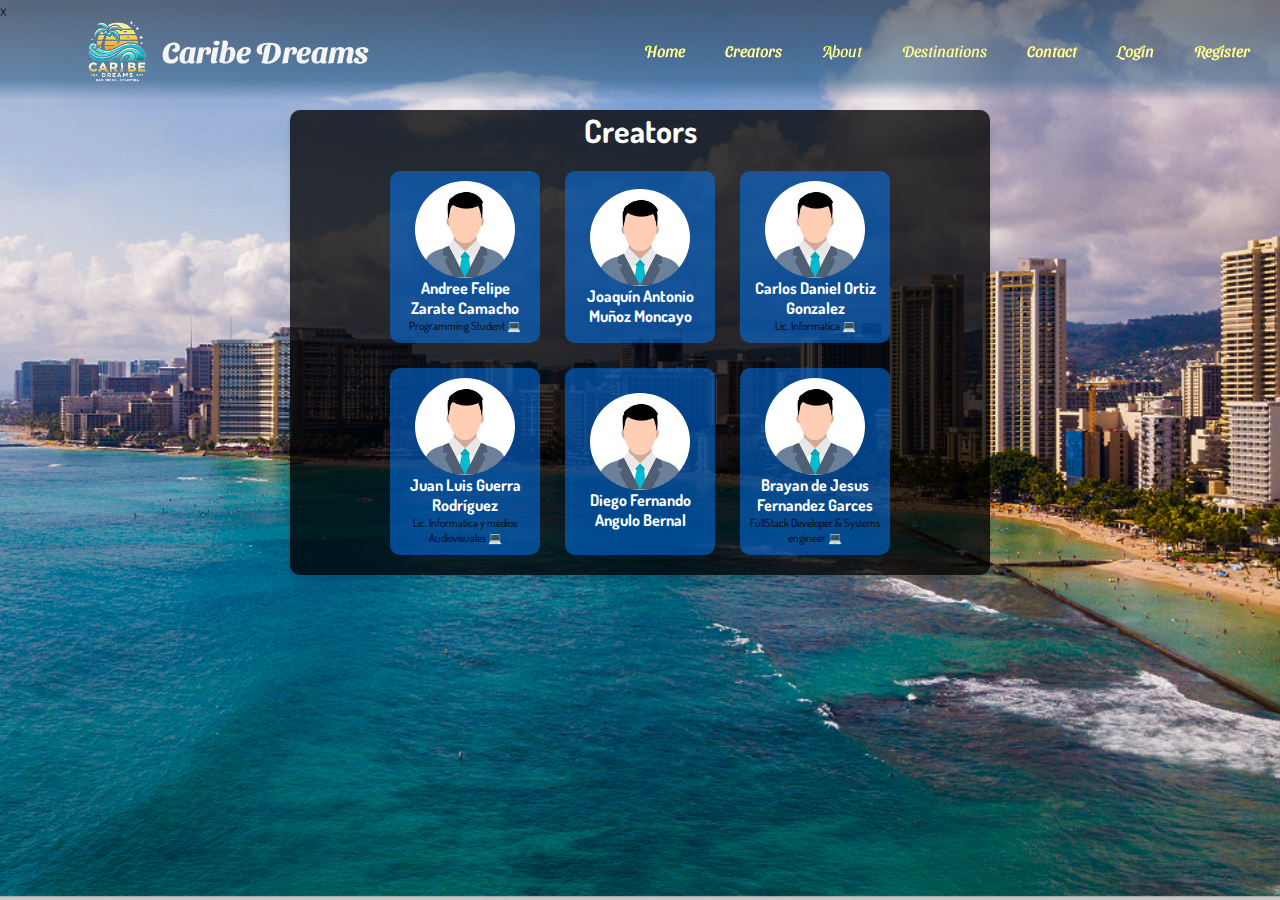
<file: about.html>
x<!DOCTYPE html>
<html lang="en">
<head>
    <meta charset="UTF-8">
    <meta name="viewport" content="width=device-width, initial-scale=1.0">
    <title>Document</title>    
    <link rel="stylesheet" href="css/style.css">
    <link rel="preconnect" href="https://fonts.googleapis.com">
    <link rel="preconnect" href="https://fonts.gstatic.com" crossorigin>
    <link href="https://fonts.googleapis.com/css2?family=Dosis:wght@200..800&family=Sansita+Swashed:wght@300..900&display=swap" rel="stylesheet">
    <script src="./javascript/javascript.js" defer></script>
</head>
<body>
    <div class="background-container">
        <header class="navbar">
            <div class="navbar-container">
                <div class="logo">
                    <a href="index.html">
                        <img src="assets/images/logo.png" alt="Caribe Dreams">
                        <span>Caribe Dreams</span>
                    </a>
                </div>
                <div class="hamburger-btn">
                    <span></span>
                    <span></span>
                    <span></span>
                </div>
            </div>
            <nav class="nav-menu">
                <ul class="nav-list">
                    <li>
                        <a href="#" class="redirectToIndex">Home</a>
                    </li>
                    <li>
                        <a href="#" class="redirectToCreators">Creators</a>
                    </li>
                    <li class="dropdown">
                        <a href="#"  class="dropdown-toggle">About</a>                    
                    </li>
                    <li class="dropdown">
                        <a href="#" class="dropdown-toggle">Destinations</a>
                        <ul class="dropdown-menu">
                            <li class="specific"><a href="#">Bolívar</a></li>
                            <li class="specific"><a href="#">Córdoba</a></li>
                            <li class="specific"><a href="#">Sucre</a></li>
                            <li class="specific"><a href="#">San Andrés y Providencia</a></li>
                        </ul>
                    </li>
                    
                    <li>
                        <a href="#"  class="redirectToContact">
                           Contact
                        </a>
                    </li>
                    <li>
                        <a href="login.html" class="redirectToLogIn" >
                           Login
                        </a>
                    </li>
                    <li>
                        <a href="register.html" class="edirrectToLogOut hidden"  >
                           Register
                        </a>
                    </li>
                </ul>
            </nav>
        </header>
    </div>
    <section class="welcome-section">
        <div class="card-creator">
            <div class="welcome-container">
                <h1>Creators</h1>
                <div class="cont-creators">
                    <div class="creators">
                        <img src="assets/images/user.png" alt="">
                        <h3>Andree Felipe Zarate Camacho</h3>
                        <p>Programming Student 💻</p>
                    </div>
                    <div class="creators">
                        <img src="assets/images/user.png" alt="">
                        <h3>Joaquín Antonio Muñoz Moncayo</h3>
                    </div>
                    <div class="creators">
                        <img src="assets/images/user.png" alt="">
                        <h3>Carlos Daniel Ortiz Gonzalez</h3>
                        <p>Lic. Informatica 💻</p>
                    </div>
                    <div class="creators">
                        <img src="assets/images/user.png" alt="">
                        <h3>Juan Luis Guerra Rodríguez</h3>
                        <p>Lic. Informatica y medios Audiovisuales 💻</p>
                    </div>
                    <div class="creators">
                        <img src="assets/images/user.png" alt="">
                        <h3>Diego Fernando Angulo Bernal</h3>
                    </div>
                    <div class="creators">
                        <img src="assets/images/user.png" alt="">
                        <h3>Brayan de Jesus Fernandez Garces</h3>
                        <p>FullStack Developer & Systems engineer 💻</p>
                    </div>  
                </div>         
            </div>
        </div>
    </section>
</body>
</html>
</file>
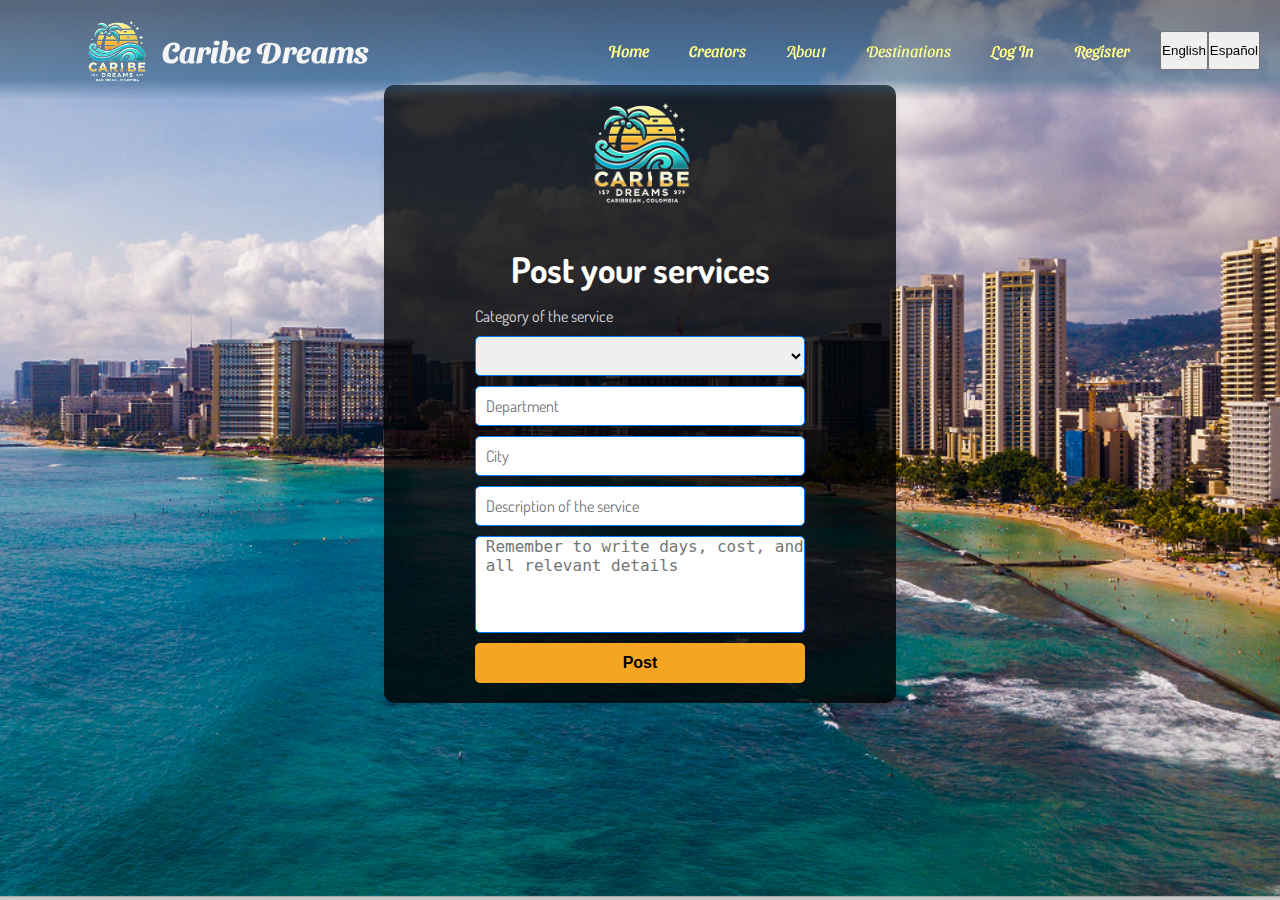
<file: add-services.html>
<!DOCTYPE html>
<html lang="en">

<head>
    <meta charset="UTF-8">
    <meta name="viewport" content="width=device-width, initial-scale=1.0">
    <link rel="stylesheet" href="https://fonts.googleapis.com/css2?family=Material+Symbols+Outlined:opsz,wght,FILL,GRAD@24,400,0,0" />
    <link rel="stylesheet" href="css/style.css">
    <link rel="stylesheet" href="css/register.css">
    <link rel="preconnect" href="https://fonts.googleapis.com">
    <link rel="preconnect" href="https://fonts.gstatic.com" crossorigin>
    <link href="https://fonts.googleapis.com/css2?family=Dosis:wght@200..800&family=Oswald:wght@200..700&display=swap" rel="stylesheet">
    <link rel="stylesheet" href="https://fonts.googleapis.com/css2?family=Material+Symbols+Outlined:opsz,wght,FILL,GRAD@20..48,100..700,0..1,-50..200" />
    <link href="https://fonts.googleapis.com/css2?family=Dosis:wght@200..800&family=Sansita+Swashed:wght@300..900&display=swap" rel="stylesheet">
    <title>Add Service - Caribe Dreams</title>
    <script src="./javascript/register.js" defer></script>
    <script src="javascript/javascript.js"></script>

</head>
<body>
    <div class="background-container">
        <header class="navbar">
            <div class="navbar-container">
                <div class="logo">
                    <a href="index.html">
                        <img src="assets/images/logo.png" alt="Caribe Dreams">
                        <span>Caribe Dreams</span>
                    </a>
                </div>
                <div class="hamburger-btn">
                    <span></span>
                    <span></span>
                    <span></span>
                </div>
            </div>
            <nav class="nav-menu">
                <ul class="nav-list">
                    <li>
                        <a data-i18n="menu-inicio" href="#" class="redirectToIndex">Home</a>
                    </li>
                    <li>
                        <a href="#" data-i18n="menu-creadores" class="redirectToCreators">Creators</a>
                    </li>
                    <li class="dropdown">
                        <a href="about.html" data-i18n="menu-acerca-de"  class="dropdown-toggle">About</a>                    
                    </li>
                    <li class="dropdown">
                        <a href="#" data-i18n="menu-destinos" class="dropdown-toggle">Destinations</a>
                        <ul class="dropdown-menu">
                            <li class="specific"><a href="#">Bolívar</a></li>
                            <li class="specific"><a href="#">Córdoba</a></li>
                            <li class="specific"><a href="#">Sucre</a></li>
                            <li class="specific"><a href="#">San Andrés y Providencia</a></li>
                        </ul>
                    </li>
                    <li>
                        <a href="login.html" data-i18n="menu-iniciar-sesion" class="redirectToLogIn" >
                           Login
                        </a>
                    </li>
                    <li>
                        <a href="select-register.html" data-i18n="registro" class="edirrectToLogOut hidden"  >
                           Register
                        </a>
                    </li>
                    <li>
                        <button class="btn-idiomas" id="btn-english">English</button>
                        <button class="btn-idiomas" id="btn-spanish">Español</button>
                    </li>
                </ul>
            </nav>
        </header>
    </div>

    <section class="welcome-section-register">
        <div class="card-background-register" id="register-card">
            <div class="cont-services">
                <a href="Index.html"><img src="assets/images/logo.png" class="register-logo"></a>
                <h2 data-i18n="post-services">Post your services</h2>
                <div class="cont-form-services">
                    <form action="" id="form-services">
                        <label for="servicies" data-i18n="title-services">Category of the service</label>
                        <select name="servicies" id="servicies" aria-placeholder="sdsdsdsd">
                            <option value=""></option>
                            <option value="hospitality" data-i18n="alojamiento">Accommodation and Hospitality</option>
                            <option value="restaurants" data-i18n="restaurantes">Restaurants and Gastronomy</option>
                        </select>
                        <input type="text" name="departamento" placeholder="Department" data-i18n="[placeholder]departamento" required>
                        <input type="text" name="city" placeholder="City" data-i18n="[placeholder]ciudad" required>
                        <input type="text" name="descripcion" placeholder="Description of the service" data-i18n="[placeholder]servicio" required>
                        <textarea name="" id="" cols="30" rows="5" placeholder="Remember to write days, cost, and all relevant details" data-i18n="[placeholder]textarea"></textarea>
                        <button type="submit" id="btn-guardar-serv" data-i18n="guardar">Post</button>
                    </form>
                </div>
            </div>
                
        </div>
    </section>

    
    <script src="javascript/traducciones.js" type="module"></script>
</body>
</html>
</file>
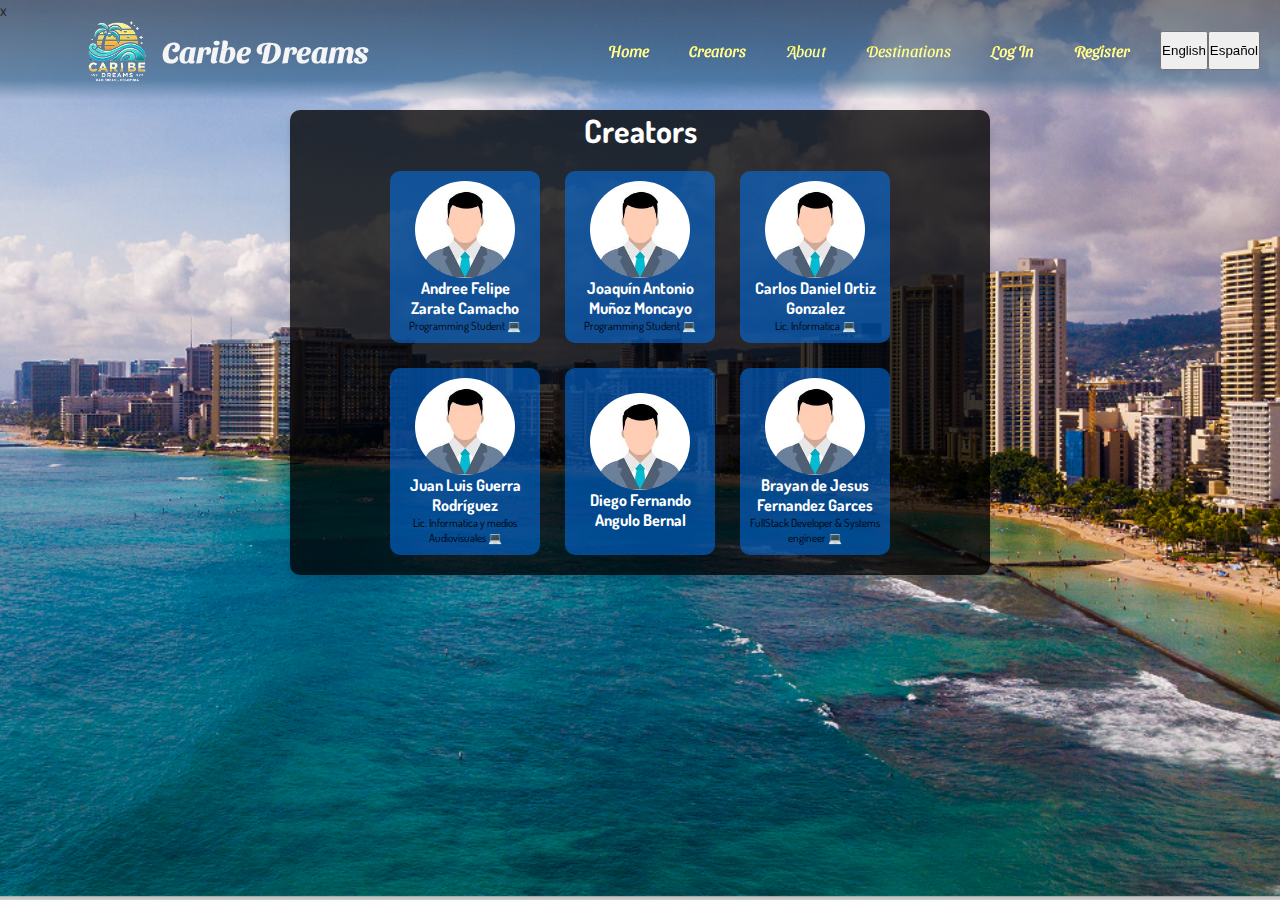
<file: creators.html>
x<!DOCTYPE html>
<html lang="en">
<head>
    <meta charset="UTF-8">
    <meta name="viewport" content="width=device-width, initial-scale=1.0">
    <link rel="stylesheet" href="css/style.css">
    <link rel="preconnect" href="https://fonts.googleapis.com">
    <link rel="preconnect" href="https://fonts.gstatic.com" crossorigin>
    <link href="https://fonts.googleapis.com/css2?family=Dosis:wght@200..800&family=Sansita+Swashed:wght@300..900&display=swap" rel="stylesheet">
    <title>Creators - Caribe Dreams</title>    
    <script src="./javascript/javascript.js" defer></script>
</head>
<body>
    <div class="background-container">
        <header class="navbar">
            <div class="navbar-container">
                <div class="logo">
                    <a href="index.html">
                        <img src="assets/images/logo.png" alt="Caribe Dreams">
                        <span>Caribe Dreams</span>
                    </a>
                </div>
                <div class="hamburger-btn">
                    <span></span>
                    <span></span>
                    <span></span>
                </div>
            </div>
            <nav class="nav-menu">
                <ul class="nav-list">
                    <li>
                        <a data-i18n="menu-inicio" href="#" class="redirectToIndex">Home</a>
                    </li>
                    <li>
                        <a href="#" data-i18n="menu-creadores" class="redirectToCreators">Creators</a>
                    </li>
                    <li class="dropdown">
                        <a href="#" data-i18n="menu-acerca-de"  class="dropdown-toggle">About</a>                    
                    </li>
                    <li class="dropdown">
                        <a href="#" data-i18n="menu-destinos" class="dropdown-toggle">Destinations</a>
                        <ul class="dropdown-menu">
                            <li class="specific"><a href="#">Bolívar</a></li>
                            <li class="specific"><a href="#">Córdoba</a></li>
                            <li class="specific"><a href="#">Sucre</a></li>
                            <li class="specific"><a href="#">San Andrés y Providencia</a></li>
                        </ul>
                    </li>
                    <li>
                        <a href="login.html" data-i18n="menu-iniciar-sesion" class="redirectToLogIn" >
                           Login
                        </a>
                    </li>
                    <li>
                        <a href="select-register.html" data-i18n="menu-registro" class="edirrectToLogOut hidden"  >
                           Register
                        </a>
                    </li>
                    <li>
                        <button id="btn-english">English</button>
                        <button id="btn-spanish">Español</button>
                    </li>
                </ul>
            </nav>
        </header>
    </div>
    <section class="welcome-section">
        <div class="card-creator">
            <div class="welcome-container">
                <h1 data-i18n="creadores">Creators</h1>
                <div class="cont-creators">
                    <div class="creators">
                        <img src="assets/images/user.png" alt="">
                        <h3>Andree Felipe Zarate Camacho</h3>
                        <p>Programming Student 💻</p>
                    </div>
                    <div class="creators">
                        <img src="assets/images/user.png" alt="">
                        <h3>Joaquín Antonio Muñoz Moncayo</h3>
                        <p>Programming Student 💻</p>
                    </div>
                    <div class="creators">
                        <img src="assets/images/user.png" alt="">
                        <h3>Carlos Daniel Ortiz Gonzalez</h3>
                        <p>Lic. Informatica 💻</p>
                    </div>
                    <div class="creators">
                        <img src="assets/images/user.png" alt="">
                        <h3>Juan Luis Guerra Rodríguez</h3>
                        <p>Lic. Informatica y medios Audiovisuales 💻</p>
                    </div>
                    <div class="creators">
                        <img src="assets/images/user.png" alt="">
                        <h3>Diego Fernando Angulo Bernal</h3>
                    </div>
                    <div class="creators">
                        <img src="assets/images/user.png" alt="">
                        <h3>Brayan de Jesus Fernandez Garces</h3>
                        <p>FullStack Developer & Systems engineer 💻</p>
                    </div>  
                </div>         
            </div>
        </div>
    </section>
    <script src="javascript/traducciones.js" type="module"></script>
</body>
</html>
</file>
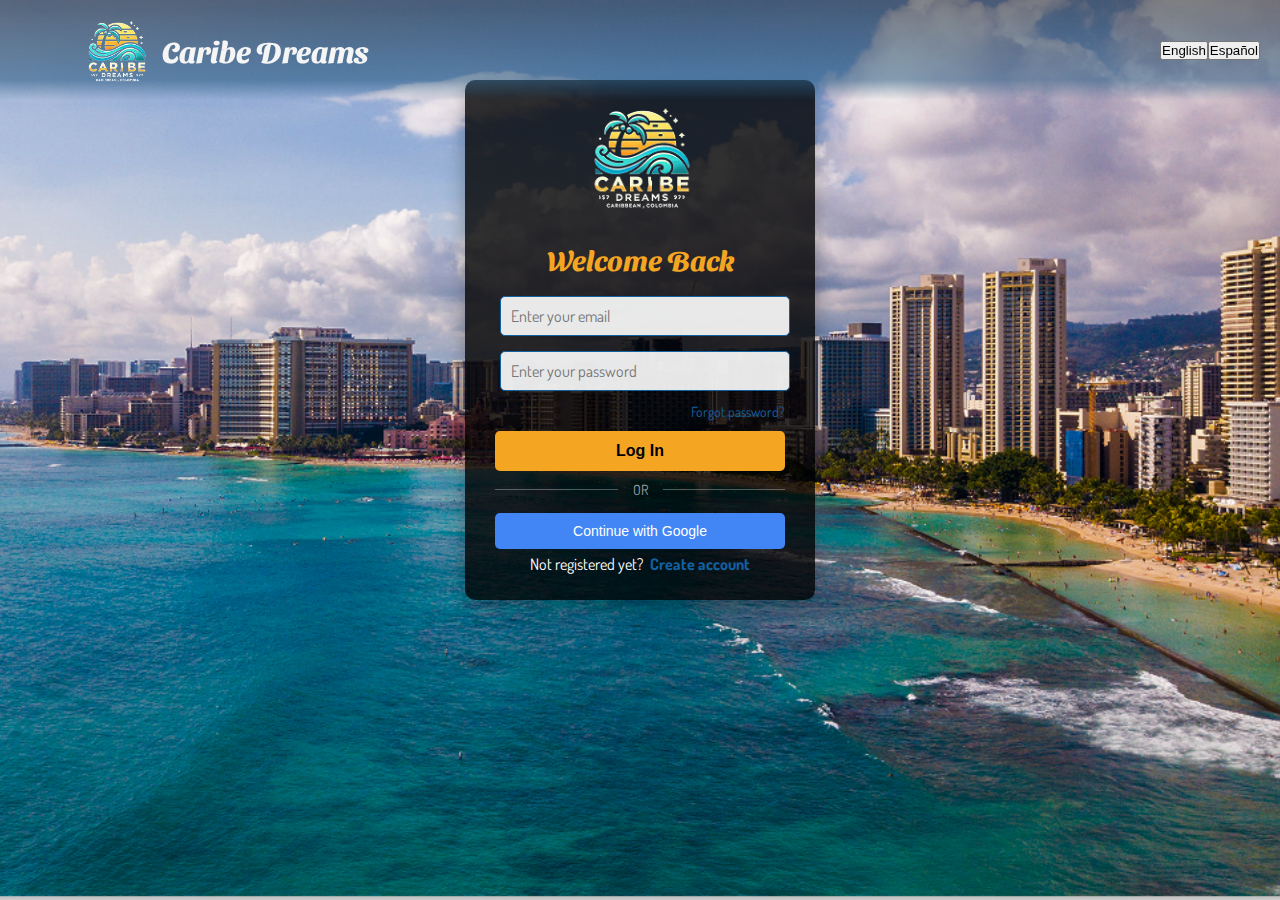
<file: login.html>
<!DOCTYPE html>
<html lang="en">

<head>
    <meta charset="UTF-8">
    <meta name="viewport" content="width=device-width, initial-scale=1.0">
    <link rel="preconnect" href="https://fonts.googleapis.com">
    <link rel="preconnect" href="https://fonts.gstatic.com" crossorigin>
    <link href="https://fonts.googleapis.com/css2?family=Dosis:wght@200..800&family=Oswald:wght@200..700&display=swap" rel="stylesheet">
    <link rel="stylesheet" href="https://fonts.googleapis.com/css2?family=Material+Symbols+Outlined:opsz,wght,FILL,GRAD@20..48,100..700,0..1,-50..200" />
    <link href="https://fonts.googleapis.com/css2?family=Dosis:wght@200..800&family=Sansita+Swashed:wght@300..900&display=swap" rel="stylesheet">
    <link rel="stylesheet" href="css/style.css">
    <title>Login - Caribe Dreams</title>
    <script src="javascript/javascript.js" defer></script>
</head>

<body>
    <div class="background-container">
        <header class="navbar">
            <div class="navbar-container">
                <div class="logo">
                    <a href="index.html">
                        <img src="assets/images/logo.png" alt="Caribe Dreams">
                        <span>Caribe Dreams</span>
                    </a>
                </div>
                <div class="hamburger-btn">
                    <span></span>
                    <span></span>
                    <span></span>
                </div>
            </div>
            <nav class="nav-menu">
                <ul class="nav-list">
                    <li>
                        <button id="btn-english">English</button>
                        <button id="btn-spanish">Español</button>
                    </li>
                </ul>
            </nav>
        </header>
    </div>

    
    <section class="welcome-section">
        <div class="login-card">
            <div class="login-header">
                <a href="index.html"><img src="assets/images/logo.png" alt="Caribe Dreams" class="login-logo"></a>
                <h2 data-i18n="bienvenido">Welcome Back</h2>
            </div>
            <form id="login-form" class="login-form">
                <div class="form-group">
                    <input  type="email" id="loginEmail" name="loginEmail" placeholder="Enter your email" data-i18n="[placeholder]email_placeholder" required>
                </div>
                <div class="form-group">
                    <input type="password" id="loginPassword" name="loginPassword" placeholder="Enter your password" data-i18n="[placeholder]pass_placeholder" required>
                </div>
                <div class="forgot-password">
                    <a href="passwordForgotten.html" data-i18n="forgot-password">Forgot password?</a>
                </div>
                <button type="submit" class="login-btn" data-i18n="menu-iniciar-sesion">Log In</button>
                
                <div class="divider">
                    <div class="divider-line"></div>
                    <div class="divider-text" data-i18n="o">OR</div>
                    <div class="divider-line"></div>
                </div>
                
                <div class="social-login">
                    <button type="button" class="social-btn" data-i18n="google">Continue with Google</button>
                </div>
                
                <div class="register-link">
                    <p data-i18n="no-registrado">Not registered yet? </p> <a href="select-register.html" data-i18n="crear-cuenta">Create account</a>
                </div>
            </form>
        </div>
    </section>
    <script src="javascript/traducciones.js" type="module"></script>
</body>

</html>
</file>
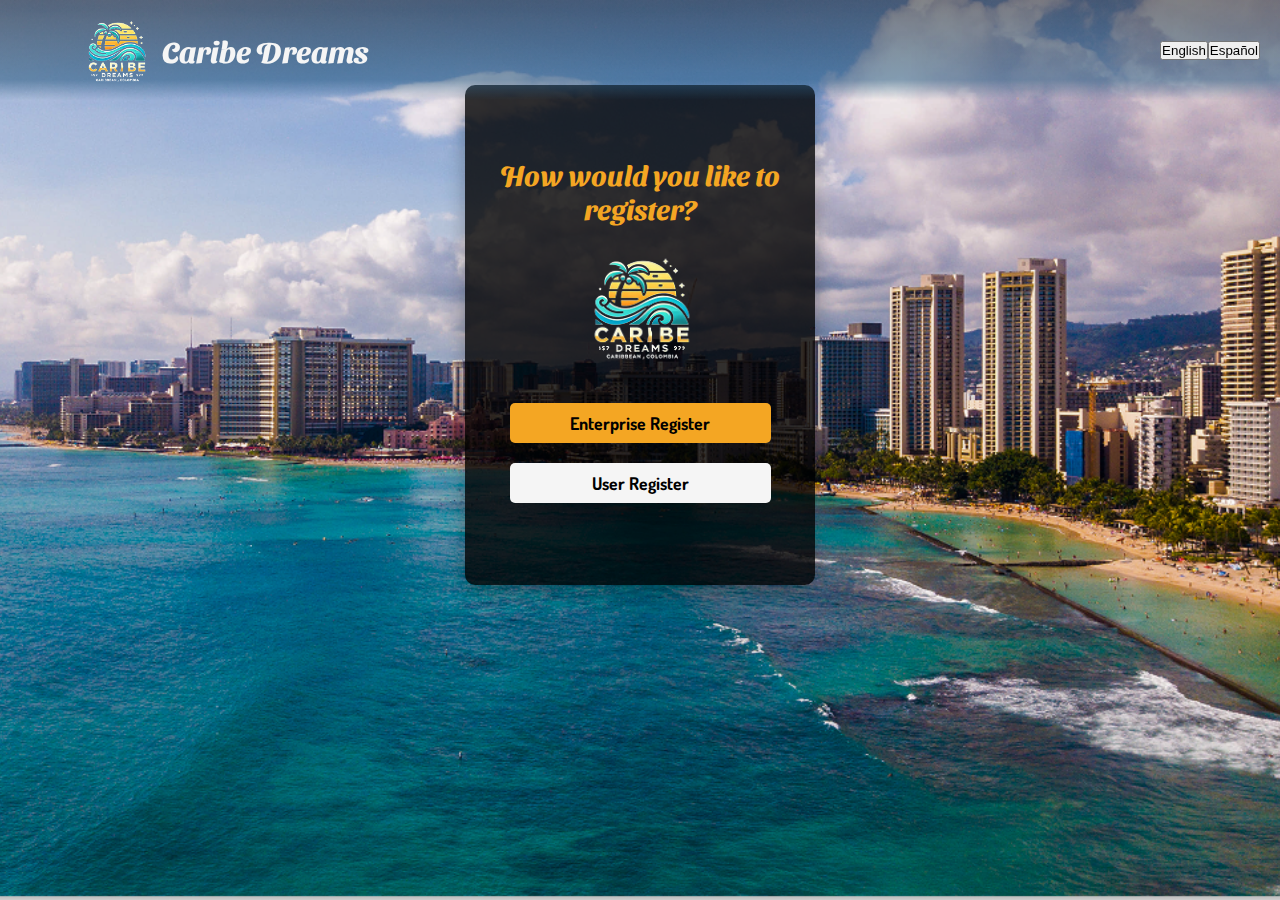
<file: select-register.html>
<!DOCTYPE html>
<html lang="en">

<head>
    <meta charset="UTF-8">
    <meta name="viewport" content="width=device-width, initial-scale=1.0">
    <link rel="preconnect" href="https://fonts.googleapis.com">
    <link rel="preconnect" href="https://fonts.gstatic.com" crossorigin>
    <link href="https://fonts.googleapis.com/css2?family=Dosis:wght@200..800&family=Oswald:wght@200..700&display=swap" rel="stylesheet">
    <link rel="stylesheet" href="https://fonts.googleapis.com/css2?family=Material+Symbols+Outlined:opsz,wght,FILL,GRAD@20..48,100..700,0..1,-50..200" />
    <link rel="preconnect" href="https://fonts.googleapis.com">
    <link rel="preconnect" href="https://fonts.gstatic.com" crossorigin>
    <link href="https://fonts.googleapis.com/css2?family=Dosis:wght@200..800&family=Sansita+Swashed:wght@300..900&display=swap" rel="stylesheet">
    <link rel="preconnect" href="https://fonts.googleapis.com">
    <script src="javascript/javascript.js" defer></script>
    <link rel="stylesheet" href="css/style.css">
    <link rel="stylesheet" href="css/welcome.css">
    <title>Register - Caribe Dreams</title>
    
</head>
<body>
    <div class="background-container">
        <header class="navbar">
            <div class="navbar-container">
                <div class="logo">
                    <a href="index.html">
                        <img src="assets/images/logo.png" alt="Caribe Dreams">
                        <span>Caribe Dreams</span>
                    </a>
                </div>
                <div class="hamburger-btn">
                    <span></span>
                    <span></span>
                    <span></span>
                </div>
            </div>
            <nav class="nav-menu">
                <ul class="nav-list">
                    <li>
                        <button class="btn-idiomas" id="btn-english">English</button>
                        <button class="btn-idiomas" id="btn-spanish">Español</button>
                    </li>
                </ul>
            </nav>
        </header>
    </div>
    <section class="section-welcome">
        <div class="login-card-en">
            <div class="login-en-header">
                <h2 data-i18n="mensaje-registro">How would you like to register?</h2>
                <a href="#"><img src="assets/images/logo.png" alt="Caribe Dreams" class="login-logo"></a>
            </div>
                <a href="register-enterprise.html" class="login-en-btn" data-i18n="reg-empresa">Enterprise Register</a>
                <a href="register.html" class="guest-en-btn" data-i18n="reg-usuario">User Register</a>
        </div>
    </section>

    <script src="javascript/traducciones.js" type="module"></script>
</body>

</html>
</file>
<file: css/style.css>
*{
    padding: 0;
    margin: 0;
    box-sizing: border-box;
}


a{
    text-decoration: none;
}
h3{
    color: white;
}
.dosis{
    font-family: "Dosis", sans-serif;
    font-optical-sizing: auto;
    font-weight: 400;
    font-style: normal;
  }

nav ul, div header {
    font-family: "Sansita Swashed", system-ui;
    background: linear-gradient(180deg, #FFF 0.5%, #d9ab15 100%);
    background-clip: text;

}
body {
    background-image: url(../assets/images/playa2.png);
    /* background: linear-gradient(180deg, rgba(58,151,180,1) 0%, rgba(195,186,186,1) 47%, rgba(10,10,10,0.6739028375021884) 100%); */
    background-size: cover;
    background-repeat: no-repeat;
    background-position: center;
    background-attachment: fixed;
    background-size: cover;
    font-family: 'Dosis', 'sans-serif', 'Sansita Swashed', cursive;
}

label{
    display:flex;
    align-content:center;
}
.logo {
    height: 105px;
    flex-shrink: 0;
    margin-right: auto; /* Pushes the logo to the left */
    display: flex;
    padding-left: 60px;
}
.navbar {
    position: fixed;
    display: flex;
    justify-content: space-between;
    align-items: center;    
    top: 0;
    left: 0;
    width: 100%;
    height: 100px;
    background: linear-gradient(180deg, hsla(206, 13%, 20%, 0.573)0%,hsla(206, 47%, 35%, 0.573) 80%, hsla(206, 47%, 35%, 0.0) 100%);
    z-index: 1000;
    box-shadow: 0 2px 5 rgba(0, 0, 0, 0.1);
}

.navbar-container {
    display: flex;
    align-items: center;
    padding: 0px 20px;
    max-width: 1200px;
    height: 70px;
}

.logo a{
    display: flex;
    align-items: center;
    text-decoration: none;
    color: #333;
}

.logo img
{
    height: 80px;
    margin-right: 10px;
    justify-content: center;
}

.logo span{
    color: whitesmoke;
    font-weight: bold;
    font-size: 30px;
}

.nav-menu{
display: flex;

}

.nav-list{
display: flex;
list-style: none;
position: relative;
margin: 0;
padding: 0;
z-index: 10;
}



.nav-list li a {
    text-decoration: none;
    background: linear-gradient(to bottom, yellow, white);
    -webkit-background-clip: text;
    background-clip: text; /* Standard property for compatibility */
    -webkit-text-fill-color: transparent;
}

.dropdown-menu li a:hover {
    background-color: rgba(0, 0, 255, 0.411); /* Transparent blue */
    color: white;  
    text-decoration: none;
}
.nav-link{
    text-decoration: none;
    color: #333;
    font-weight: 500;
    padding: 8px 0;
    position: relative;
    transition: color 0.3s ease;
}

.nav-link.active{
    color: #007bff;
}


 .nav-menu ul li a
{
display: flex;
flex-direction: column;
text-decoration: none;

} 

.nav-menu ul li
{
    display: flex;
    list-style: none;
    flex-direction: row;
    margin-right: 20px;
}


.hidden
{
    display: none;
}

.nav-list a {
    color: white;
    text-decoration: none;
    padding: 10px;
    display: block;
    align-items: end;
}
.dropdown{
    position: relative;
    display: inline-block;
   
}

.dropdown-menu{
    display: none;
    position: absolute;
    top: 100%;
    left: 0;
    background-color: rgb(18, 97, 170);
    list-style: none;
    padding: 0;
    width: 180px;
    z-index: 1000;
    box-shadow: 0px 4px 6px rgba(0, 0, 0, 0.541);
}
.specific:hover{
    background-color: rgba(122, 9, 214, 0.575);
}

.dropdown-toggle {
    position: relative;
    z-index: 1001; /* Mayor que el menú */
}

.dropdown-menu li a {
    padding: 10px;
    display: block;
    color: white;
    top: 10px;
}


.dropdown:hover .dropdown-menu {
    display: block;
    background-color: rgb(18, 97, 170);
}

.card-container{
    color: whitesmoke;
    text-shadow: #333;
    display: flex;    
    justify-content: space-around;
    margin-top: 150px;
    gap:10px;
    padding-left: 1em;
    padding: 1em;
    
}


.card{
    display: flex;   
    flex-direction: column;
    align-items: center;
    width: 280px;
    height: 350px;
    background-color: var(--color-card-opa);
    /* background-color: #2f5d81af; */
    border-radius: 10px;
    padding: 10px;
}
.card h2{
    text-align: center;
    font-size: 1.5rem;
    color: #fff;
}

.card img{
    width: 250px;
    border-radius: 5px;
    height: 150px;
    transition: 1s ease;
    cursor: pointer;
}

.card img:hover{
    
    width: 260px;
    height: 160px;
}

.card p{
    text-align: justify;
    font-style: italic;
    color: #ffffff;
}

:root {
    --dark-blue: #0A1F44;
    --medium-blue : #1261A0;
    --golden-yellow: #F4A623;
    --white: #FFFFFF;
    --light-grey:#D9D9D9; 
    --color-card-opa: #0a1f44bb; 
}

.background-container{
    display: flex;
    justify-content: center;
    align-items: center;
    width: 100%;
    
}

.welcome-section {
    display: flex;
    justify-content: center;
    align-items: center;
    width: 100%;
    margin-top: 80px;
}

.card-background{
    width: 500px;
    height: 800px;
    padding: 0px 20px 20px 20px;
    background-color: #00000096; /* White background */
    border-radius: 10px;
    box-shadow: 0 4px 6px rgba(0, 0, 0, 0.1);
}


.card-background ::before{
    content: "";
    background-color:var(--medium-blue);
    opacity: 0.09;
    top: 0;
    left: 0;
    width: 100%;
    height: 100vh;
    position: fixed;
    z-index: -1;
        
}
.welcome-container h1 {
    font-size: 2rem;
    color: #ffff;
    margin-bottom: 20px;
    word-wrap: break-word; /* Ensures text wraps to the next line */
    text-align: center; /* Centers the text */
}

.welcome-container .logo {
    align-items: center;
    max-width: 150px;
    margin: 20px auto;
    border: none;
    display: block;
}
.card-creator{
    display: flex;
    justify-content: center;
    align-items: center;
    width: 700px;
    padding: 0px 20px 20px 20px;
    margin-top: 10px;
    background-color: #000000c5; /* White background */
    background-size: 80%;
    border-radius: 10px;
    box-shadow: 0 4px 6px rgba(0, 0, 0, 0.1);
}
.cont-creators{
    display: flex;
    justify-content: center;
    gap: 25px;
    flex-wrap: wrap;
}
.creators{
    display: flex;
    flex-direction: column;
    justify-content: center;
    align-items: center;
    width: 150px;
    background-color: #007bff81;
    border-radius: 10px;
    padding: 10px;
}
.creators img{
    max-width: 100px;
    border-radius: 50%;
}
.creators h3{
    font-size: 1rem;
    text-align: center;
}
.creators p{
    font-size: 0.7rem;
    text-align: center;
}
/* ------------------------------------------------ */
.btn-primary {
    display: inline-block;
    padding: 10px 20px;
    background-color: #f0a423; /* Blue button */
    color: black;    
    border: none;
    border-radius: 5px;
    cursor: pointer;
    font-size: 1rem;
    margin: 10px 0;
    text-decoration: none;
}

.btn-primary:hover {
    background-color: #0056b3; /* Darker blue on hover */
}

.btn-secondary {
    display: inline-block;
    padding: 10px 20px;
    background-color: #6c757d; /* Gray button */
    color: #ffffff;
    border: none;
    border-radius: 5px;
    cursor: pointer;
    font-size: 1rem;
    margin: 10px 0;
    text-decoration: none;
}

.btn-secondary:hover {
    background-color: #5a6268; /* Darker gray on hover */
}


.form-container-login{
    display: flex;
    justify-content: center;
    align-items: center;
    height: 100vh;
    text-align: center;
}

.hamburger-btn {
    display: none;
    flex-direction: column;
    justify-content: space-between;
    width: 30px;
    height: 21px;
    cursor: pointer;
    margin-right: 20px;
}

.hamburger-btn span {
    display: block;
    height: 3px;
    width: 100%;
    background-color: white;
    border-radius: 3px;
    transition: all 0.3s ease;
}

@media (max-width: 768px) {
    .hamburger-btn {
        display: flex;
        margin-right: 10px;
    }
    
    .navbar {
        height: auto;
        min-height: 80px;
    }
    
    .navbar-container {
        width: 100%;
    }
    
    .nav-menu {
        position: absolute;
        top: 80px;
        left: 0;
        width: 100%;
        background: rgba(18, 97, 170, 0.95);
        max-height: 0;
        overflow: hidden;
        transition: max-height 0.3s ease;
    }
    
    .nav-menu.active {
        max-height: 100vh;
    }
    
    .nav-list {
        flex-direction: column;
        width: 100%;
        padding: 0;
    }
    
    .nav-list li {
        width: 100%;
        margin: 0;
        border-bottom: 1px solid rgba(255, 255, 255, 0.1);
    }
    
    .nav-list a {
        padding: 15px 20px;
        display: block;
    }
    
    .dropdown-menu {
        position: static;
        width: 100%;
        box-shadow: none;
        display: none;
        background-color: rgba(12, 70, 124, 0.95);
    }
    
    .dropdown-menu li a {
        padding-left: 40px;
    }
    
    .dropdown.active .dropdown-menu {
        display: block;
    }
    
    .dropdown-toggle:after {
        content: '+';
        float: right;
    }
    
    .dropdown.active .dropdown-toggle:after {
        content: '-';
    }
}

/* Contenedor del formulario */
.form-section {
    display: flex;
    justify-content: center;
    align-items: left;
    height: 100vh;
    background-color: rgba(0, 0, 0, 0.5); /* Fondo semitransparente */
    padding: 20px;
}

/* Estilo del formulario */
.form-container-register {
    background-color: #00000096; /* black background */
    border-radius: 10px;
    box-shadow: 0 4px 6px rgba(0, 0, 0, 0.1);
    padding: 20px;
    max-width: 400px;
    width: 100%; /* Responsivo */
    text-align: left;
}

/* Estilo de las etiquetas */
.form-container-register label {
    display: block;
    font-weight: bold;
    margin-bottom: 5px;
    color: #333;
}

/* Estilo de los campos de entrada */
.form-container-register input {
    width: 100%;
    padding: 10px;
    margin-bottom: 15px;
    border: 1px solid #ccc;
    border-radius: 5px;
    font-size: 2rem;
}

/* Botones */
.form-container-register button {
    width: 100%;
    padding: 10px;
    background-color: #f0a423;
    color: #fff;
    border: none;
    border-radius: 5px;
    font-size: 1rem;
    cursor: pointer;
    margin-top: 10px;
}

.form-container-register button:hover {
    background-color: #d18c1a;
}

/* Botón secundario */
.btn-secondary {
    background-color: #6c757d;
    color: #fff;
}

.btn-secondary:hover {
    background-color: #5a6268;
}


label{
    margin: 5px;
    color: var(--light-grey);
}
input{
    margin: 5px 5px 10px 5px;
    font-family: "Dosis";
}
select{
    font-family: "Dosis";
    font-size: 1rem;
}

form a{
    color: rgb(41, 170, 230);
}
form p{
    color: var(--white);
}


/* Pagina principal */
.cont-search-bar{
    display: flex;
    flex-direction: column;
    justify-content: center;
    align-items: center;
    margin-top: 25%;
}

.search-bar{
    display: flex;
    justify-content: center;
    align-items: center ;
    width: 70%;
    height: 150px;
    background-color: #000000ce;
    border-radius: 10px;
}
.btn-search-bar{
    display: flex;
    justify-content: center;
    align-items: center;
    margin-top: 30px;
    width: 150px;

}
.btn-search-bar button{
    width: 100%;
    height: 30px;
    border-radius: 5px;
    border: none;
    background-color: var(--golden-yellow);
    font-weight: 600;
    cursor: pointer;
}

.tab-select{
    display: flex;
    align-items: center;
    justify-content: center;
}
.tab-search{
    color: rgba(255, 115, 0, 0.856);
    width: 30%;
    text-align: center;
    background-color: #abf500;
    border: 2px dotted #007bff;
}   

#form-principal{
    display: flex;
    justify-content: space-between;
    align-items: center;
    gap: 10px;
}

#form-principal select{
    height: 30px;
    border: solid 1px #0056b3;
    border-radius: 5px;
    background-color: #ffffffd2;
}
.region{
    display: flex;
    flex-direction: column;
    width: 200px;
}
.ciudad{
    display: flex;
    flex-direction: column;
    width: 200px;
}
.servicios{
    display: flex;
    flex-direction: column;
    width: 300px;
}

/* -------------------------------------- */
.botones-principal{
    display: flex;
    justify-content: center;
    align-items: center;
    left: 25%;
    width: 50%;
    gap: 5px;
}

.cont-btn-services{
    width: 100px;
    height: 25px;
    background-color: #000000ce;
    border-radius: 5px 5px 0 0 ;
    text-align: center;
    cursor: pointer;
}   
.cont-btn-latest{
    width: 100px;
    height: 25px;
    background-color: #00000093;
    border-radius: 5px 5px 0 0 ;
    text-align: center;
    cursor: pointer;
}
.cont-btn-event{
    width: 100px;
    height: 25px;
    background-color: #00000093;
    border-radius: 5px 5px 0 0 ;
    text-align: center;
    cursor: pointer;
}
.botones-principal a{
    text-decoration: none;
    color: #ffffff;
}
#index-message-container{
    display: flex;
    justify-content: center;
    align-items: center; 
    margin-top: -15%;
    width: 450px;
    padding: 20px;       
    background-color: #0a1f44bb;    
    margin-bottom: 5%;
    border-radius: 10px;
      
    
}
#index-message{
    width: 100%;
    display: flex;
    text-align: center;
    color: white;
    
}


/* Additional styles for the login page */
.login-card {
    width: 350px;
    height: 520px;
    background-color: rgba(0, 0, 0, 0.8);
    border-radius: 10px;
    box-shadow: 0 8px 20px rgba(0, 0, 0, 0.3);
    padding: 10px 30px;
}

.login-header {
    text-align: center;
}

.login-header h2 {
    color: #f4a623;
    font-size: 28px;
    margin-bottom: 15px;
    font-family: "Sansita Swashed", cursive;
}

.login-form input {
    width: 100%;
    height: 40px;
    padding-left: 10px;
    border-radius: 5px;
    border: 1px solid #1261a0;
    background-color: rgba(255, 255, 255, 0.9);
    font-size: 1rem;
    transition: all 0.3s ease;
}

.login-form input:focus {
    outline: none;
    border-color: #f4a623;
    box-shadow: 0 0 8px rgba(244, 166, 35, 0.6);
}

.forgot-password {
    text-align: right;
}

.forgot-password a {
    color: #1261a0;
    font-size: 14px;
    text-decoration: none;
    transition: color 0.3s;
}

.forgot-password a:hover {
    color: #f4a623;
    text-decoration: underline;
}

.login-btn {
    display: block;
    width: 100%;
    height: 40px;
    background-color: #f4a623;
    color: black;
    border: none;
    border-radius: 5px;
    font-size: 16px;
    font-weight: bold;
    cursor: pointer;
    transition: background-color 0.3s;
    margin: 10px 0;
}

.login-btn:hover {
    background-color: #d88e1a;
}

.register-link {
    display: flex;
    justify-content: center;
    text-align: center;
    margin-top: 5px;
    color: white;
    gap: 7px;
}

.register-link a {
    color: #1261a0;
    font-weight: bold;
    transition: color 0.3s;
}

.register-link a:hover {
    color: #f4a623;
}

.divider {
    display: flex;
    align-items: center;
    margin: 5px 0;
}

.divider-line {
    flex-grow: 1;
    height: 1px;
    background-color: rgba(255, 255, 255, 0.3);
}

.divider-text {
    padding: 0 15px;
    color: rgba(255, 255, 255, 0.6);
    font-size: 14px;
}

.social-login {
    display: flex;
    justify-content: center;
    margin-top: 15px;
}

.social-btn {
    display: flex;
    align-items: center;
    justify-content: center;
    width: 100%;
    padding: 10px 15px;
    background-color: #4285f4;
    color: white;
    border: none;
    border-radius: 5px;
    font-size: 14px;
    cursor: pointer;
    transition: background-color 0.3s;
}

.social-btn:hover {
    background-color: #3367d6;
}

/* Logo styling */
.login-logo {
    display: block;
    margin: 0 auto 20px;
    max-width: 120px;
    transition: transform 0.3s ease;
}

.login-logo:hover {
    transform: scale(1.05);
}

html, body {
    height: 100%;
    /* overflow: hidden; */
    margin: 0;
    padding: 0;
}



/* ------------------------------------------ */

/* Contenedor de imagenes por Departamento */
.cont-img-city{
    display: flex;
    flex-direction: column;
    justify-content: center;
    align-items: center;
    margin-top: 30px;
}
.cont-img-city h2{
    color: #fff;
    font-size: 2.2rem;
    background-color: var(--color-card-opa);
    border-radius: 5px 5px 0 0;
    padding: 7px;
    margin-top: 10px;
}
.cont-ciudades{
    display: none;
    justify-content: center;
    gap: 25px;
}   
.img-monteria{
    display: flex;
    flex-direction: column;
    justify-content: center;
    align-items: center;
    text-align: center;
}
.img-monteria h3{
    font-size: 1.1rem;
}

.visible{
    display: flex;
}
/* ------------------------------------------ */
/* Contenedor de imagenes por Servicios */
.cont-services{
    display: flex;
    flex-direction: column;
    justify-content: center;
    align-items: center;  
    width: 100%;  
}
.cont-services h2{
    display: flex;
    color: #ffffff;
    font-size: 2.2rem;
    border-radius: 5px 5px 0 0;
    padding: 0 5px;
    margin-top: 10px;
}

.services-department{
    display: none;
}

.services-department.visible{
    display: flex;
    flex-direction: column;
    justify-content: space-around;
    align-items: center;
    width: 80%;
    background-color: var(--color-card-opa);
    border-radius: 10px;
}
.div-colum{
    display: flex;
}
.cont-services-info{
    display: flex;
    flex-direction: column;
    justify-content: center;
    align-items: center;
    width: 330px;
    height: 420px;

}
.cont-services-info p{
    padding: 5px 10px 0 10px;
    text-align: justify;
    color: #ffffff;
}
.cont-services-info h3{
    font-size: 1.5rem;
}
.cont-services-info img{
    margin-top: 10px;
    height: 200px;
    border-radius: 100%;
    transition: border-radius 0.5s ease;;
    cursor: pointer;
}

.cont-services-info img:hover{
    border-radius: 5px;
}
/* --------------------------------------------- */
/* pagina en construccion  */
#cont-en-construccion{
    display: flex;
    flex-direction: column;
    justify-content: center;
    align-items: center;
}
#cont-en-construccion span{
    font-size: 5rem;
}
.img-enconstruccion{
    width: 150px;
}
.div-contenido{
    display: flex;
    flex-direction: column;
    justify-content: center;
    align-items: center;
    text-align: center;
    width: 400px;
    height: 220px;
}
</file>
<file: css/register.css>
.material-symbols-outlined {
  font-variation-settings:
  'FILL' 0,
  'wght' 400,
  'GRAD' 0,
  'opsz' 24
}

.welcome-section-register {
    display: flex;
    justify-content: center;
    align-items: center;
    width: 100%;
    margin-top: 85px;
}
.card-background-register{
    display: flex;
    justify-content: center;
    align-items: center;
    width: 40%;
}

.register-logo {
    display: block;
    margin: 0 auto 20px;
    max-width: 120px;
    transition: transform 0.3s ease;
}

.register-logo:hover {
    transform: scale(1.05);
}
#register-card{
    padding: 0px 20px 20px 20px;
    background-color: rgba(0, 0, 0, 0.8);
    border-radius: 10px;
    box-shadow: 0 4px 6px rgba(0, 0, 0, 0.1);
}

.register-link {
    color: #007bff; /* Blue link */
    text-decoration: none;
}

.register-link:hover {
    text-decoration: underline;
}

#registerForm{
    display: flex;
    flex-direction: column;
    justify-content: center;
    align-items: center;
    width: 100%;
}
#registerForm h2{
    color: #ffffff;
    margin-bottom: 10px;
}
#registerForm span{
    color: #ffffff;
}
#registerForm input{
    height: 40px;
    width: 100%;
    font-size: 1rem;
    border: solid 1px #007bff;
    border-radius: 5px;
    padding-left: 10px;
}

#registerForm input:focus{
    outline: none;
    border-color: #f4a623;
    box-shadow: 0 0 8px rgba(244, 166, 35, 0.6);
}
.form-container-register{
    display: flex;
    justify-content: center;
    align-items: center;
    text-align: center;
}

.email-register{
    display: flex;
    justify-content: center;
    align-items: center;
    width: 100%;
}
.password-register{
    display: flex;
    justify-content: center;
    align-items: center;
    width: 100%;
}
.name-numbre{
    display: flex;
    justify-content: center;
    align-items: center;
    width: 100%;
}

.cont-btn-register{
    display: flex;
    justify-content: center;
    align-items: center;
    width: 100%;
    margin-top: 20px;
}

.register-btn {
    display: flex;
    justify-content: center;
    align-items: center;
    margin-right: 20px;
    width: 40%;
    height: 40px;
    background-color: #f4a623;
    color: black;
    border: none;
    border-radius: 5px;
    font-size: 16px;
    font-weight: bold;
    cursor: pointer;
    transition: background-color 0.3s;
}

.register-btn :hover {
    background-color: #d88e1a;
}

.social-register-btn {
    display: flex;
    align-items: center;
    justify-content: center;
    margin-left: 20px;
    width: 40%;
    height: 40px;
    background-color: #4285f4;
    color: white;
    border: none;
    border-radius: 5px;
    font-size: 1rem;
    cursor: pointer;
    transition: background-color 0.3s;
}

.social-register-btn:hover {
    background-color: #3367d6;
}

.nit{
    display: flex;
    justify-content: center;
    align-items: center;
    width: 100%;
}

/* Estilos Add Services --------- */

.cont-services{
    display: flex;
    flex-direction: column;
    justify-content: center;
    align-items: center;
    width: 100%;
}
.cont-services h2{
    color: #ffffff;
}
.cont-form-services{
    display: flex;
    width: 70%;
}

#form-services{
    display: flex;
    flex-direction: column;
    justify-content: center;
    align-items: center;
    width: 100%;
    gap: 10px;
}
#form-services label{
    width: 100%;
    margin: 0;
    margin-top: 15px;
}
#form-services input{
    height: 40px;
    width: 100%;
    font-size: 1rem;
    border: solid 1px #007bff;
    border-radius: 5px;
    padding-left: 10px;
    margin: 0;
}
#form-services input:focus{
    outline: none;
    border-color: #f4a623;
    box-shadow: 0 0 8px rgba(244, 166, 35, 0.6);
}
#form-services select{
    width: 100%;
    height: 40px;
    border-radius: 5px;
    font-size: 1rem;
    border: solid 1px #007bff;
    border-radius: 5px;
    padding-left: 10px;
}
#form-services select:focus{
    outline: none;
    border-color: #f4a623;
    box-shadow: 0 0 8px rgba(244, 166, 35, 0.6);
}
#btn-guardar-serv{
    width: 100%;
    display: flex;
    align-items: center;
    justify-content: center;
    height: 40px;
    background-color: #f4a623;
    color: #000000;
    font-weight: 600;
    border: none;
    border-radius: 5px;
    font-size: 1rem;
    cursor: pointer;
    transition: background-color 0.3s;
}
#btn-guardar-serv:hover{
    background-color: #da9520;
}
textarea{
    width: 100%;
    resize: none;
    border-radius: 5px;
    font-size: 1rem;
    border: solid 1px #007bff;
    border-radius: 5px;
    padding-left: 10px;

}
</file>
<file: css/welcome.css>
.section-welcome {
    display: flex;
    justify-content: center;
    align-items: center;
    width: 100%;
    margin-top: 85px;
    gap: 60px;
}
.login-card-en {
    display: flex;
    flex-direction: column;
    justify-content: center;
    align-items: center;
    text-align: center;
    width: 350px;
    height: 500px;
    background-color: rgba(0, 0, 0, 0.8);
    border-radius: 10px;
    box-shadow: 0 8px 20px rgba(0, 0, 0, 0.3);
    padding: 20px 30px;
}

.login-en-header h2 {
    color: #f4a623;
    font-size: 28px;
    margin-bottom: 15px;
    font-family: "Sansita Swashed", cursive;
}
.login-logo {
    display: block;
    margin: 0 auto 20px;
    max-width: 120px;
    transition: transform 0.3s ease;
}

.login-logo:hover {
    transform: scale(1.05);
}
.version{
    color: #f5f5f5;
}

.login-en-btn {
    display: flex;
    justify-content: center;
    align-items: center;
    width: 90%;
    height: 40px;
    background-color: #f4a623;
    color: black;
    border: none;
    border-radius: 5px;
    font-size: 1.1rem;
    font-weight: bold;
    cursor: pointer;
    transition: background-color 0.3s;
    margin: 10px 0;
}

.login-en-btn:hover {
    background-color: #d88e1a;
}
.guest-en-btn{
    display: flex;
    justify-content: center;
    align-items: center;
    width: 90%;
    height: 40px;
    background-color: #f5f5f5;
    color: black;
    border: none;
    border-radius: 5px;
    font-size: 1.1rem;
    font-weight: bold;
    cursor: pointer;
    transition: background-color 0.3s;
    margin: 10px 0;
}
.guest-en-btn:hover {
    background-color: #bebebe;
}
</file>
